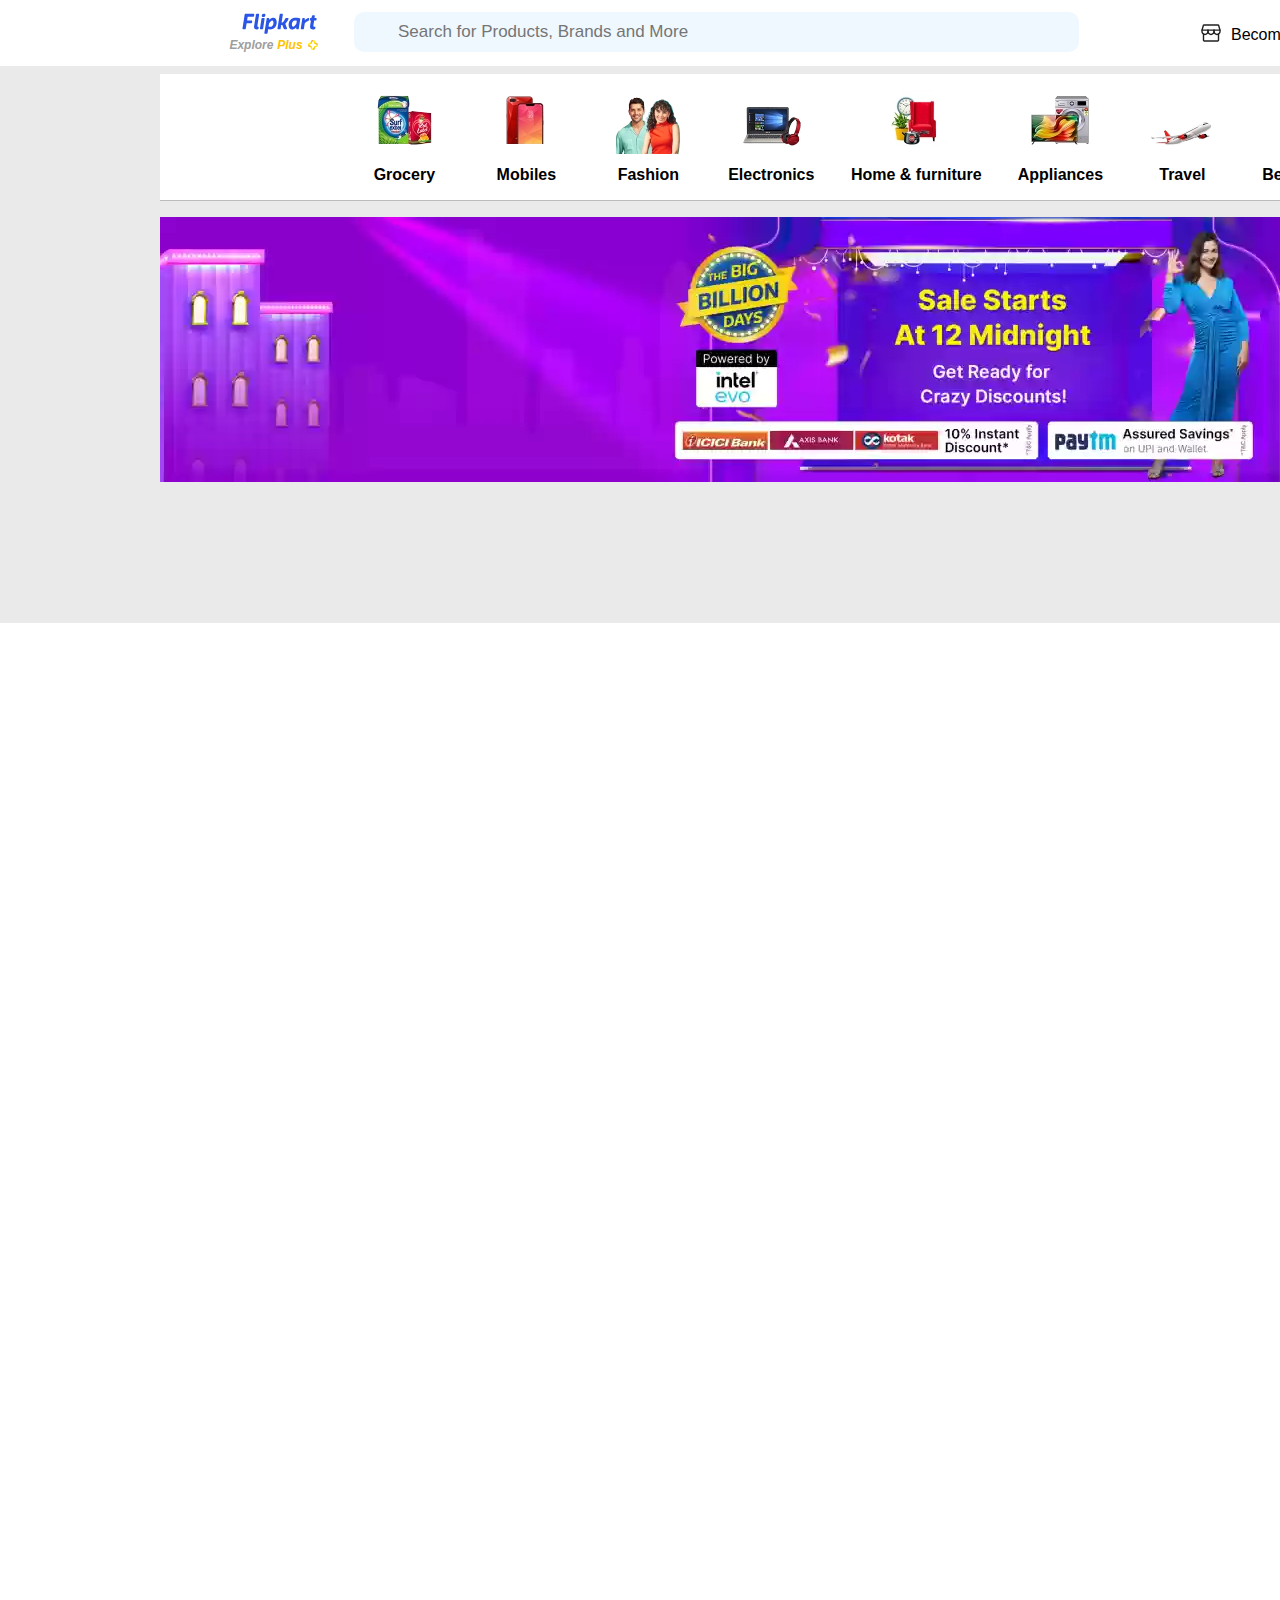
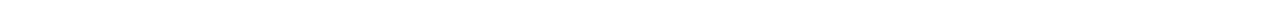
<file: flipkart clone/index.html>
<!DOCTYPE html>
<html lang="en">
<head>
    <meta charset="UTF-8">
    <meta name="viewport" content="width=device-width, initial-scale=1.0">
    <title>subho's flipkart clone</title>
    <link rel="stylesheet" href="style.css">
    <link rel="stylesheet" href="https://cdnjs.cloudflare.com/ajax/libs/font-awesome/6.4.2/css/all.min.css" integrity="sha512-z3gLpd7yknf1YoNbCzqRKc4qyor8gaKU1qmn+CShxbuBusANI9QpRohGBreCFkKxLhei6S9CQXFEbbKuqLg0DA==" crossorigin="anonymous" referrerpolicy="no-referrer" />
</head>
<body>
    <div class="navbar">
        <div class="nav-main">
            <div class="nav-main-bar">

           <div class="nav-left">
            <div class="nav-flipkart-logo">
                <img src="flipkart-image.svg">
            </div>
              <div class="nav-left-downbar">
                <div class="nav-left-downbar-text1">
                 <b><i>Explore</i></b>
                </div>
                <div class="nav-left-downbar-text2">
                <b><i>Plus</i></b>
                </div>
                <div class="nav-left-downbar-text3">
                <img src="plus-brand-image.svg" >
                </div>
              </div>
           </div> 
           
           <div class="nav-middle">
            <div class="nav-left-search-bar">
            <i class="fa-solid fa-magnifying-glass"></i>
           </div>
               <input type="text" placeholder="Search for Products, Brands and More">
           </div>
        </div> 

        <div class="nav-right">
            <div class="nav-right-box1">

               <div class="nav-right-box1-logo">
                <img src="seller-image.svg" >
               </div> 
               <div class="nav-right-box1-text">
               Become a Seller
               </div>
            </div>
            <div class="nav-right-box2">
                <div class="nav-right-box2-bar">
                    <div class="nav-right-box2-sub-bar1">
                        <img src="account-image.svg" >
                        <div class="nav-right-box2-sub-bar1-text">
                            Account
                        </div>
                    </div>
                    <div class="nav-right-box2-sub-bar2">
                      <img src="Account-arrow-image.svg" >  
                    </div>
                </div>
            </div>
            <div class="nav-right-box3">
              <div class="nav-right-box3-logo-bar">
                <img src="cart-image.svg" >
              </div>
              <div class="nav-right-box3-text">
                Cart
              </div>
            </div>
            <div class="nav-right-box4">
              <div class="nav-right-box4-inner">
                <img src="three-dot-image.svg" >
              </div>  
            </div>
        </div>


        </div>
    </div>

    <div class="flipkart-main">
      <div class="flipkart-main-items-banner">
        <div class="flipkart-items-banner-without-white-background">
           <div class="flipkart-banner1">
            <div class="flipkart-banner1-box1">
              <div class="flipkart-banner1-box1-bar">
                <div class="flipkart-banner1-box1-image-box">
                  <img src="grocery-image.webp" >
                </div>
                <div class="flipkart-banner1-box1-text-box">
                 <b> Grocery </b>
                </div>
              </div>
            </div>
            <div class="flipkart-banner1-box2">
              <div class="flipkart-banner1-box2-bar">
                <div class="flipkart-banner1-box2-image-box">
                  <img src="mobiles-image.webp" >
                </div>
                <div class="flipkart-banner1-box2-text-box">
                 <b> Mobiles </b>
                </div>
              </div>
            </div>
            <div class="flipkart-banner1-box3">
              <div class="flipkart-banner1-box3-bar">
                <div class="flipkart-banner1-box3-image-box">
                  <img src="fashion-image.webp" >
                </div>
                <div class="flipkart-banner1-box3-text-box">
                 <b> Fashion </b>
                </div>
              </div> 
            </div>
            <div class="flipkart-banner1-box4">
              <div class="flipkart-banner1-box4-bar">
                <div class="flipkart-banner1-box4-image-box">
                  <img src="electronics-image.webp" >
                </div>
                <div class="flipkart-banner1-box4-text-box">
                 <b> Electronics </b>
                </div>
              </div>   
            </div>
            <div class="flipkart-banner1-box5">
              <div class="flipkart-banner1-box5-bar">
                <div class="flipkart-banner1-box5-image-box">
                  <img src="home&furniture-image.webp" >
                </div>
                <div class="flipkart-banner1-box5-text-box">
                 <b> Home & furniture </b>
                </div>
              </div>   
            </div>
            <div class="flipkart-banner1-box6">
              <div class="flipkart-banner1-box6-bar">
                <div class="flipkart-banner1-box6-image-box">
                  <img src="appliances-image.webp" >
                </div>
                <div class="flipkart-banner1-box6-text-box">
                 <b> Appliances </b>
                </div>
              </div> 
            </div>
            <div class="flipkart-banner1-box7">
              <div class="flipkart-banner1-box7-bar">
                <div class="flipkart-banner1-box7-image-box">
                  <img src="travel-image.webp" >
                </div>
                <div class="flipkart-banner1-box7-text-box">
                 <b> Travel </b>
                </div>
              </div> 
            </div>
            <div class="flipkart-banner1-box8">
              <div class="flipkart-banner1-box8-bar">
                <div class="flipkart-banner1-box8-image-box">
                  <img src="beauty-toys&more-image.webp" >
                </div>
                <div class="flipkart-banner1-box8-text-box">
                 <b> Beauty toys & more </b>
                </div>
              </div> 
            </div>
            <div class="flipkart-banner1-box9">
              <div class="flipkart-banner1-box9-bar">
                <div class="flipkart-banner1-box9-image-box">
                  <img src="two-wheelers.webp" >
                </div>
                <div class="flipkart-banner1-box9-text-box">
                 <b> Two wheelers </b>
                </div>
              </div> 
            </div>
           </div> 
           <div class="flipkart-banner1-shadow">
           
          </div>
          <div class="flipkart-main-banner">
            <img src="flipkart-main-banner-image.webp" >
          </div>

        </div>
      </div>
    </div>
</body>
</html>
</file>
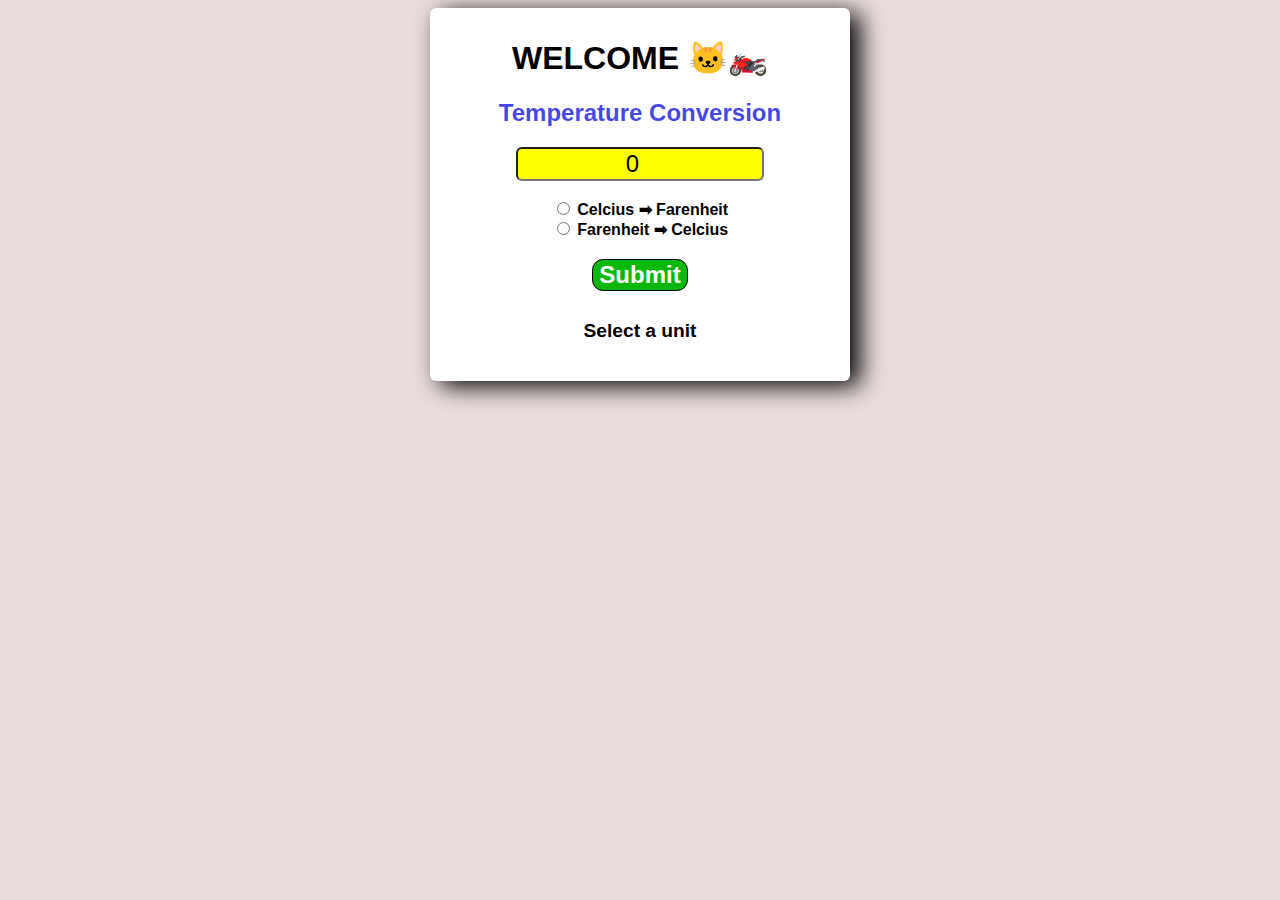
<file: Project 3 (Temperature Conversion Web App)/index.html>
<!DOCTYPE html>
<html lang="en">
<head>
    <meta charset="UTF-8">
    <meta name="viewport" content="width=device-width, initial-scale=1.0">
    <title>Temperature Coversion | My Project | Javascript | HTML | CSS</title>
    <link rel="stylesheet" href="style.css">
</head>
<body>
    <div class="main">
        

        <form>
            <h1>WELCOME 🐱‍🏍</h1>
            <h2>Temperature Conversion</h2>

            <input type="number" id="textbox" value="0" step="any">
            <br><br>
            
            <input type="radio" id="tofah" name="radiobuttons">
            <label for="tofah">Celcius ➡ Farenheit</label>
            <br>
            <input type="radio" id="tocel" name="radiobuttons">
            <label for="tocel">Farenheit ➡ Celcius</label>

            <br>

            <button type="button" onclick="convert()">Submit</button>

            <p id="result">Select a unit</p>

        
        </form>
    </div>

    <script src="index.js"></script>
</body>
</html>
</file>
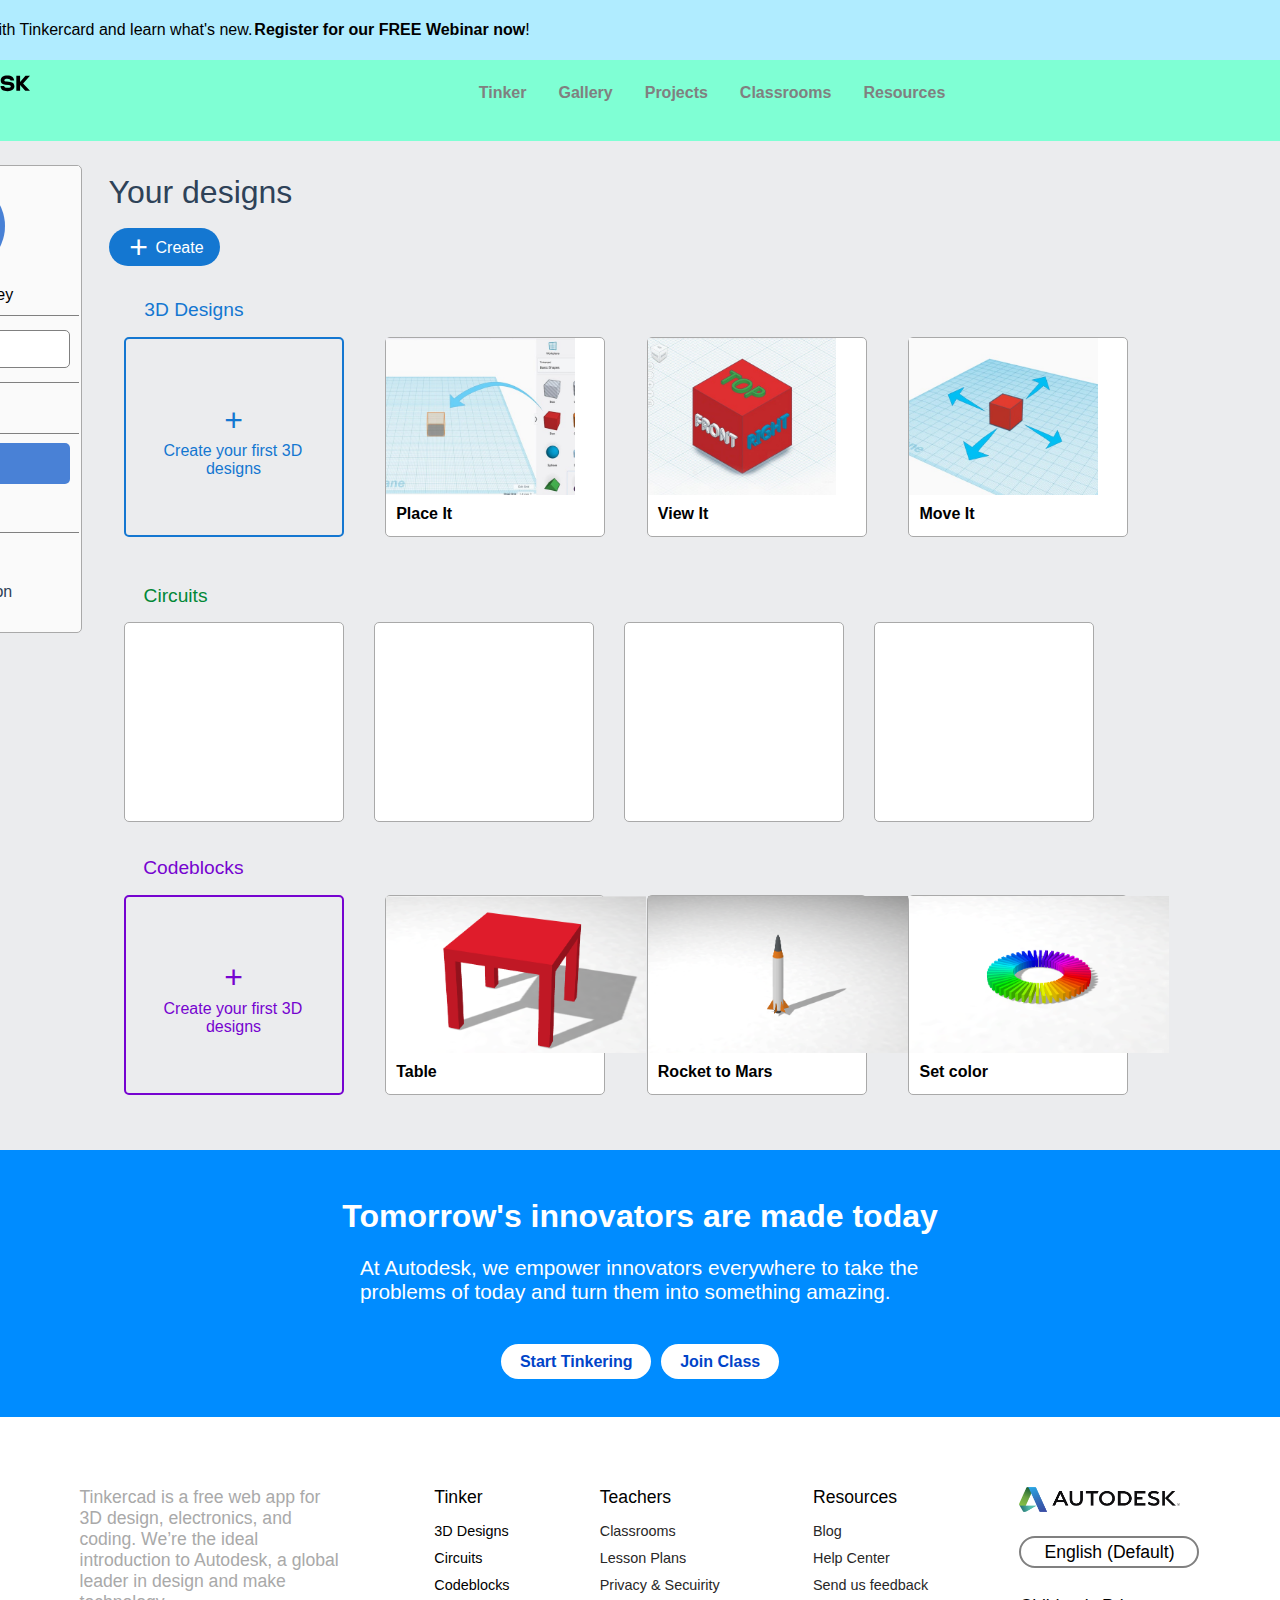
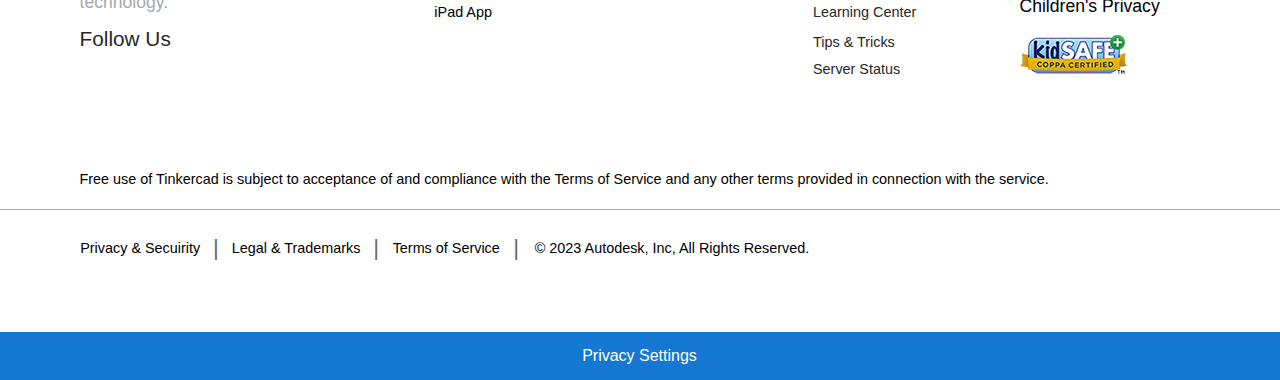
<file: tinkercard clone/index.html>
<!DOCTYPE html>
<html lang="en">
<head>
    <meta charset="UTF-8">
    <meta name="viewport" content="width=device-width, initial-scale=1.0">
    <title>timepass</title>
    <link rel="stylesheet" href="style.css">
    <link rel="stylesheet" href="https://cdnjs.cloudflare.com/ajax/libs/font-awesome/6.4.2/css/all.min.css" integrity="sha512-z3gLpd7yknf1YoNbCzqRKc4qyor8gaKU1qmn+CShxbuBusANI9QpRohGBreCFkKxLhei6S9CQXFEbbKuqLg0DA==" crossorigin="anonymous" referrerpolicy="no-referrer" />
    <link rel="stylesheet" href="">
  </head>

<body>
  <div class="whole-body">
<div class="whole">
  
    <div class="navbar">
     <div class="nav-main">

      <div class="nav-left">
        <div class="nav-left-content">
            Get Back to School with Tinkercard and learn what's new. 
            <div class="nav-left-content-bold">
                <b>Register for our FREE Webinar now</b>!
            </div>
        </div>
      </div>
      <div class="nav-right">
        <h2>x</h2>
      </div>
     </div>
    </div>
    <div class="header">
        <div class="header-logo">
            <img src="tinkercad-lockup-color.svg">
        </div>
        <div class="header-middle">
            <div class="header-middle1">
                <b>Tinker</b>
            </div>
            <div class="header-middle2">
                <b>Gallery</b>
            </div>
            <div class="header-middle3">
                <b>Projects</b>
            </div>
            <div class="header-middle4">
                <b>Classrooms</b>
            </div>
            <div class="header-middle5">
                <b>Resources</b>
            </div>
        </div>
        <div class="header-right">
            <img src="avatar-active_40.png" >
        </div>
    </div>
    <div class="main">
        <div class="space">
        </div>
      <div class="main-padding">
        
        
        <div class="sidebar-column">
         <div class="sidebar">
            <div class="sidebar-profile">
                <img src="avatar-active_200.png" >
            </div>
                <div class="name">
                    Subhamay Dey
                </div>

           <div class="search-box">
             <div class="search">
                Search Designs
             </div>
            </div>
             <div class="classes">
               <div class="classes-text">
                 Classes
               </div>
            </div>
            <div class="option">
                <div class="option-design">
                <div class="design-text">
                  Designs
                </div>
            </div>
                 <div class="option-tutorial">
                     <div class="tutorial-text">
                        Tutorials
                     </div>
                 </div>
               
            </div>
            <div class="collection">
                <div class="collection-text-bar">
                    <div class="collection-text">
                      Collections
                    </div>
                </div>
                <div class="create-collection-bar ">
                  <div class="create-collection-bar-interior">
                    <div class="collection-box">
                        <h4>+</h4>
                    </div>
                    <div class="create-collection-text">
                       Create Collection
                    </div>
                  </div>
                </div>
            </div>

           

            </div>
            </div>

            <div class="main-column">
            <div class="design-row">
               <div class="design-content">
                   <div class="design-content-padding">

                     <div class="your-designs-text-bar">
                        <div class="your-designs-text">
                        Your designs
                        </div>

                     </div>

                     <div class="create-design-bar">
                        <div class="create-design-box">
                            <div class="design-plus">
                                 +
                            </div>

                                <div class="create-text">
                                    Create
                                </div>
                           
                        </div>
                     </div>

                   </div>
                </div>
             </div>

             <div class="three-d-designs-row">
               <div class="three-d-designs-text-bar">
                 <div class="three-d-designs-text">
                    <div class="three-d-box">
                        <i class="fa-solid fa-cube"></i>
                        <a>3D Designs</a>
                    </div>
                 </div>
               </div>
               <div class="three-d-designs-boxes">
                 <div class="design-box1">
                  <div class="design-box1-main">

                   <div class="design-box1-plus">
                    <div class="design-box1-inner-plus">
                        +
                    </div>
                   </div>
                   <div class="design-box1-content">
                    <div class="design-box1-text1-bar">
                    <div class="design-box1-text1">
                     Create your first 3D 
                    </div>
                  </div>
                  <div class="design-box1-text2-bar">
                    <div class="design-box1-text2">
                      designs
                     </div>
                    </div>
                   </div>
                  </div>
                 </div>
                 <div class="design-box2">
                    <div class="design-box2-img">
                    <img src="3d-design-image2.jpg" >
                    </div>
                    <div class="design-box2-text-bar">
                      <div class="design-box2-text">
                        Place It
                      </div>
                    </div>
                 </div>
                 <div class="design-box3">
                  <div class="design-box3-img">
                  <img src="3d-design-image-3.jpg" >
                 </div>
                 <div class="design-box3-text-bar">
                  <div class="design-box3-text">
                    View It
                  </div>
                 </div>
                </div>
                 <div class="design-box4">
                  <div class="design-box4-img">
                  <img src="3d-design-image4.jpg" >
                 </div>
                 <div class="design-box4-text-bar">
                  <div class="design-box4-text">
                    Move It
                  </div>
                 </div>
                </div>

               </div>
             </div>

             <div class="middle-banner">
              <div class="circuit-text-bar">
                <div class="circuit-text-box">
                  <i class="fa-solid fa-microchip"></i>
                  <a>Circuits</a>

                </div>
              </div>
              <div class="circuits-boxes">
                
              <div class="circuit-box1-padding">
                <div class="circuit-box1">
                  
                </div>
              </div>
                
              <div class="circuit-box2-padding">
                <div class="circuit-box2">
                   
                </div>
              </div>

              <div class="circuit-box3-padding">
                <div class="circuit-box3">

                </div>
              </div>

              <div class="circuit-box4-padding">
                <div class="circuit-box4">

                </div>
              </div>

              </div>
             </div>

             <div class="Codeblocks-row">
              <div class="Codeblocks-text-bar">
                <div class="Codeblocks-text">
                   <div class="Codeblocks-box">
                    <i class="fa-brands fa-codepen"></i>
                       <a>Codeblocks</a>
                   </div>
                </div>
              </div>
              <div class="Codeblocks-boxes">
                <div class="Codeblocks-box1">
                 <div class="Codeblocks-box1-main">

                  <div class="Codeblocks-box1-plus">
                   <div class="Codeblocks-box1-inner-plus">
                       +
                   </div>
                  </div>
                  <div class="Codeblocks-box1-content">
                   <div class="Codeblocks-box1-text1-bar">
                   <div class="Codeblocks-box1-text1">
                    Create your first 3D 
                   </div>
                 </div>
                 <div class="Codeblocks-box1-text2-bar">
                   <div class="Codeblocks-box1-text2">
                     designs
                    </div>
                   </div>
                  </div>
                 </div>
                </div>
              
                <div class="design-box2">
                  <div class="design-box2-img">
                  <img src="codeblock-image2.png" >
                  </div>
                  <div class="design-box2-text-bar">
                    <div class="design-box2-text">
                     Table
                    </div>
                  </div>
               </div>
               <div class="design-box3">
                <div class="design-box3-img">
                <img src="codeblock-image3.png" >
               </div>
               <div class="design-box3-text-bar">
                <div class="design-box3-text">
                  Rocket to Mars
                </div>
               </div>
              </div>
               <div class="design-box4">
                <div class="design-box4-img">
                <img src="codeblock-image4.png" >
               </div>
               <div class="design-box4-text-bar">
                <div class="design-box4-text">
                  Set color
                </div>
               </div>
              </div>

             </div>
           </div>
              </div>
            </div>

        </div>

        <div class="blue-banner">
          <div class="banner-content">


          <div class="banner-heading">
          <b>Tomorrow's innovators are made today</b>
          </div>
          <div class="banner-text">
            At Autodesk, we empower innovators everywhere to take the problems of today and turn them into something amazing.
          </div>
          <div class="banner-footer">
              
            <div class="banner-box1">
             <b> Start Tinkering</b> 
            </div>
            <div class="banner-box2">
              <b>Join Class</b>
            </div>

          </div>
          </div>

        </div>
     
        <div class="footer-content">
          <div class="footer-content-box1">
            <div class="footer-content-box1-text">
              Tinkercad is a free web app for 3D design, electronics, and coding. We’re the ideal introduction to Autodesk, a global leader in design and make technology.
            </div>
            <div class="footer-content-box1">
             Follow Us
            </div>
            <div class="footer-content-box1-social-icons">
              <div class="twitter-icon">
                <div class="tw-icon">
                  <i class="fa-brands fa-twitter"></i>
                </div>
              </div>
              <div class="instagram-icon">
                <div class="ig-icon">
                  <i class="fa-brands fa-instagram"></i>
                </div>
              </div>
              <div class="facebook-icon">
                <div class="fb-icon">
                  <i class="fa-brands fa-facebook-f"></i>
                </div>
              </div>
              <div class="youtube-icon">
                <div class="yt-icon">
                  <i class="fa-brands fa-youtube"></i>
                </div>
              </div>
              <div class="tiktok-icon">
                <div class="tk-icon">
                  <i class="fa-brands fa-tiktok"></i>
                </div>
              </div>
            </div>
          </div>

          <div class="footer-content-box2">
            <div class="footer-content-box2-text1">
              Tinker
            </div>
            <div class="footer-content-box2-text2">
              3D Designs
            </div>
            <div class="footer-content-box2-text3">
              Circuits
            </div>
            <div class="footer-content-box2-text4">
              Codeblocks
            </div>
            <div class="footer-content-box2-text5">
              iPad App
            </div>
          </div>

          <div class="footer-content-box3">
            <div class="footer-content-box3-text1">
              Teachers
            </div>
            <div class="footer-content-box3-text2">
              Classrooms
            </div>
            <div class="footer-content-box3-text3">
              Lesson Plans
            </div>
            <div class="footer-content-box3-text4">
              Privacy & Secuirity
            </div>
          </div>

          <div class="footer-content-box4">
            <div class="footer-content-box4-text1">
              Resources
            </div>
            <div class="footer-content-box4-text2">
              Blog
            </div>
            <div class="footer-content-box4-text3">
              Help Center
            </div>
            <div class="footer-content-box4-text4">
              Send us feedback
            </div>
            <div class="footer-content-box4-text5">
              Learning Center
            </div>
            <div class="footer-content-box4-text6">
              Tips & Tricks
            </div>
            <div class="footer-content-box4-text7">
              Server Status
            </div>
          </div>

          <div class="footer-content-box5">
            <div class="footer-content-box5-logo">
              <img src="Autodesk_Logo.svg.png" >
            </div>
            <div class="english-default">
              <div class="english-default-text">
                English (Default)
              </div>
            </div>
            <div class="childrens-privacy">
              <div class="childrens-privacy-text">
                Children's Privacy
              </div>
            </div>
            <div class="kid-safe">
              <img src="kid-safe-image.png" >
            </div>
          </div>

        </div>
       
        <div class="footer-line1">
          Free use of Tinkercad is subject to acceptance of and compliance with the Terms of Service and any other terms provided in connection with the service.
        </div>
        <div class="footer-border-bar">

        <div class="footer-border">
        </div>

      </div>

        <div class="footer-line2-bar">
         <div class="footer-line2">
          <div class="footer-line2-row">

         
          <div class="footer-line2-text1">
           Privacy & Secuirity
          </div>
          <div class="or">
            |
          </div>
          <div class="footer-line2-text2">
           Legal & Trademarks
          </div>
          <div class="or">
            |
          </div>
          <div class="footer-line2-text3">
           Terms of Service
          </div>
          <div class="or">
            |
          </div>
          <div class="footer-line2-text4">
            © 2023 Autodesk, Inc, All Rights Reserved.
           </div>
        </div>
         </div>
        </div>
        <div class="footer-last-bar">
          <div class="footer-last-bar-text">
            Privacy Settings
          </div>
        </div>

      </div>
      </div>
   
</body>
</html>
</file>
<file: flipkart clone/style.css>
*{
    margin: 0;
    padding: 0;
    font-family: Arial, Helvetica, sans-serif;
    box-sizing: border-box;
}
.navbar{
    height: 66px;
    width: 1920px;
    display: flex;
    justify-content: center;
}
.nav-main{
    height: 66px;
    width: 1600px;
    padding-top: 12px;
    padding-bottom: 12px;
    padding-left: 28px;
    padding-right: 28px;
    display: flex;
}
.nav-main-bar{
    height: 40px;
    width: 991px;
    display: flex;
}
.nav-left{
    height: 40px;
    width: 130px;
    margin-right: 36px;
    
}
.nav-flipkart-logo{
    height: 22px;
    width: 130px;
    display: flex;
    justify-content: center;
}
.nav-left-downbar{
    height: 15px;
    width: 130px;
    display: flex;
    justify-content: flex-end;
    margin-top: 4px;
}
.nav-left-downbar-text1{
    height: 15px;
    width: 43.84px;
    margin-right: 4px;
    font-size: 0.75rem;
    color: #9e9e9e;
}

.nav-left-downbar-text2{
    height: 15px;
    width: 24.75px;
    font-size: 0.75rem;
    color: #ffc200;
}
.nav-left-downbar-text3{
    height: 10px;
    width: 10px;
    margin-top: 2px;
    margin-left: 6px;
    display: flex;
}
.nav-middle{
    height: 40px;
    width: 825px;
    display: flex;
}
.nav-left-search-bar{
    height: 40px;
    width: 44px;
    background-color: aliceblue;
    padding-top: 8px;
    padding-bottom: 8px;
    padding-right: 8px;
    padding-left: 12px;
    border-top-left-radius: 10px;
    border-bottom-left-radius: 10px;
    display: flex;
    justify-content: center;
    align-items: center;
}
.nav-left-search-bar i {
    font-size: 1.2rem;
}
.nav-middle input{
    height: 40px;
    width: 681px;
    font-size: 17px;
    background-color: aliceblue;
    border: none;
    border-top-right-radius: 10px;
    border-bottom-right-radius: 10px;
}
.nav-right{
    height: 42px;
    width: 553px;
    display: flex;
    align-items: center;
}
.nav-right-box1{
    height: 24px;
    width: 194px;
    padding-left: 20px;
    padding-right: 20px;
    display: flex;
}
.nav-right-box1-logo{
    height: 24px;
    width: 32px;
}
.nav-right-box1-logo img{
    margin-right: 8px;
}
.nav-right-box1-text{
    height: 24px;
    width: 122px;
    margin-top: 2px;
    font-size: 1rem;
    display: flex;
    align-items: center;
}
.nav-right-box2{
    height: 42px;
    width: 173px;
    padding-left: 20px;
    padding-right: 20px;
}
.nav-right-box2-bar{
    height: 42px;
    width: 133px;
    padding: 8px;
    border: 1px solid transparent;
    display: flex;
    justify-content: center;
    align-items: center;
}
.nav-right-box2-sub-bar1{
    height: 24px;
    width: 95px;
    display: flex;
}
.nav-right-box2-sub-bar1 img{
    margin-right: 8px;
}
.nav-right-box2-sub-bar1-text{
    display: flex;
    align-items: center;
    margin-top: 2px;
    font-size: 1rem;
}
.nav-right-box2-sub-bar2{
    height: 12px;
    width: 12px;
    margin-left: 4px;
    margin-right: 4px;
    display: flex;
    justify-content: center;
    align-items: center;
}
.nav-right-box3{
    height: 27px;
    width: 104px;
    padding-left: 20px;
    padding-right: 20px;
    display: flex;
}
.nav-right-box3-logo-bar{
    height: 27px;
    width: 32px;
}
.nav-right-box3-logo-bar img{
    margin-right: 8px;
}
.nav-right-box3-text{
    height: 24px; 
    width: 32px;
    font: 16px;
    margin-top: 2px;
    display: flex;
    justify-content: center;
    align-items: center;
}
.nav-right-box4{
    height: 42px;
    width: 82px;
    padding-left: 20px;
    padding-right: 20px;
}
.nav-right-box4-inner{
    height: 42px;
    width: 42px;
    padding: 8px;
}
.nav-right-box4-inner img{
    margin-top: 1px;
}
.flipkart-main{
    height: 557px;
    width: 1920px;
    background-color: #eaeaea;
}
.flipkart-main-items-banner{
    height: 1541px;
    width: 1888px;
    margin-left: 16px;
    margin-right: 16px;
    display: flex;
    justify-content: center;
}
.flipkart-items-banner-without-white-background{
    height: 1533px;
    width: 1600px;
    margin-top: 8px;
}
.flipkart-banner1{
     height: 126px;
     width: 1600px;
     display: flex;
     justify-content: center;
     background-color: #ffffff;
}
.flipkart-banner1-box1{
    height: 126px;
    width: 130px;
    padding-left: 24px;
    padding-top: 16px;
    padding-bottom: 16px;
    padding-right: 16px;
}
.flipkart-banner1-box2{
    height: 126px;
    width: 122px;
   padding: 16px;
}
.flipkart-banner1-box3{
    height: 126px;
    width: 122px;
   padding: 16px;
}
.flipkart-banner1-box4{
    height: 126px;
    width: 123.89px;
   padding: 16px;
}
.flipkart-banner1-box5{
    height: 126px;
    width: 166.17px;
   padding: 16px;
}
.flipkart-banner1-box6{
    height: 126px;
    width: 122px;
   padding: 16px;
}
.flipkart-banner1-box7{
    height: 126px;
    width: 122px;
   padding: 16px;
}
.flipkart-banner1-box8{
    height: 126px;
    width: 187.83px;
   padding: 16px;
}
.flipkart-banner1-box9{
    height: 126px;
    width: 153.41px;
   padding: 16px;
   padding-right: 24px;
}
.flipkart-banner1-box1-bar{
    height: 94px;
    width: 90px;
}
.flipkart-banner1-box2-bar{
    height: 94px;
    width: 90px;
}
.flipkart-banner1-box3-bar{
    height: 94px;
    width: 90px;
}
.flipkart-banner1-box4-bar{
    height: 94px;
    width: 91.88px;
}
.flipkart-banner1-box5-bar{
    height: 94px;
    width: 134.16px;
}
.flipkart-banner1-box6-bar{
    height: 94px;
    width: 90px;
}
.flipkart-banner1-box7-bar{
    height: 94px;
    width: 90px;
}
.flipkart-banner1-box8-bar{
    height: 94px;
    width: 155.83px;
}
.flipkart-banner1-box9-bar{
    height: 94px;
    width: 113.41px;
}
.flipkart-banner1-box1-image-box{
    height: 64px;
    width: 90px;
    margin-bottom: 12px;
    display: flex;
    justify-content: center;
}
.flipkart-banner1-box2-image-box{
    height: 64px;
    width: 90px;
    margin-bottom: 12px;
    display: flex;
    justify-content: center;
}
.flipkart-banner1-box3-image-box{
    height: 64px;
    width: 90px;
    margin-bottom: 12px;
    display: flex;
    justify-content: center;
}
.flipkart-banner1-box4-image-box{
    height: 64px;
    width: 91.88px;
    margin-bottom: 12px;
    display: flex;
    justify-content: center;
}
.flipkart-banner1-box5-image-box{
    height: 64px;
    width: 134.16px;
    margin-bottom: 12px;
    display: flex;
    justify-content: center;
}
.flipkart-banner1-box6-image-box{
    height: 64px;
    width: 90px;
    margin-bottom: 12px;
    display: flex;
    justify-content: center;
}
.flipkart-banner1-box7-image-box{
    height: 64px;
    width: 90px;
    margin-bottom: 12px;
    display: flex;
    justify-content: center;
}
.flipkart-banner1-box8-image-box{
    height: 64px;
    width: 155.83px;
    margin-bottom: 12px;
    display: flex;
    justify-content: center;
}
.flipkart-banner1-box9-image-box{
    height: 64px;
    width: 113.41px;
    margin-bottom: 12px;
    display: flex;
    justify-content: center;
}
.flipkart-banner1-box1-text-box{
    height: 17px;
    width: 100%;
    display: flex;
    justify-content: center;
}
.flipkart-banner1-box2-text-box{
    height: 17px;
    width: 100%;
    display: flex;
    justify-content: center;
}
.flipkart-banner1-box3-text-box{
    height: 17px;
    width: 100%;
    display: flex;
    justify-content: center;
}
.flipkart-banner1-box4-text-box{
    height: 17px;
    width: 100%;
    display: flex;
    justify-content: center;
}
.flipkart-banner1-box5-text-box{
    height: 17px;
    width: 100%;
    display: flex;
    justify-content: center;
}
.flipkart-banner1-box6-text-box{
    height: 17px;
    width: 100%;
    display: flex;
    justify-content: center;
}
.flipkart-banner1-box7-text-box{
    height: 17px;
    width: 100%;
    display: flex;
    justify-content: center;
}
.flipkart-banner1-box8-text-box{
    height: 17px;
    width: 100%;
    display: flex;
    justify-content: center;
}
.flipkart-banner1-box9-text-box{
    height: 17px;
    width: 100%;
    display: flex;
    justify-content: center;
}
.flipkart-banner1-shadow{
    height: 1px;
    width: 1600px;
    background-color: #9e9e9e9e;
}
.flipkart-main-banner{
    height: 265.39px;
    width: 1600px;
    margin-top: 16px;
}
</file>
<file: Project 3 (Temperature Conversion Web App)/style.css>
body{
    font-family: Verdana, Geneva, Tahoma, sans-serif;
    background-color: rgb(233, 220, 220)
}
h2{
    color: hsla(240, 85%, 48%, 0.788);
}

form{
    padding: 10px 10px 10px;
    text-align: center;
    background-color: white;
    box-shadow: 10px 5px 25px;
    max-width: 400px;
    max-height: 600px;
    margin: auto;
    border-radius: 6px;

}

#textbox{
    width: 60%;
    background-color: yellow;
    font-size: 1.5em;
    border-radius: 6px;
    text-align: center;
}

label{
    font-size: 1em;
    font-weight: bold;
}

button{
    background-color: hsl(120, 89%, 38%);
    color: white;
    font-weight: bold;
    font-size: 1.5rem;
    border-radius: 11px;
    border: 1px solid black;
    transition: background-color 0.25s;
    cursor: pointer;
    margin-top: 20px;
}
button:hover{
    background-color: hsl(120, 49%, 16%);
}

#result{
    font-size: larger;
    padding: 10px;
    font-weight: bold;
}
.main{
   text-align: center;
   margin: auto;
}
</file>
<file: tinkercard clone/style.css>
*{
    margin: 0;
    padding: 0;
    font-family: Arial, Helvetica, sans-serif;
    box-sizing: border-box;
}
.navbar{
    height: 60px;
    width: 1653px;
    background-color: #B0ECFF;
}
.nav-main{
    display: flex;
    padding-left: 16px;
    padding-right: 16px;
    height: 60px;
    width: 1653px;
}
.nav-left{
    height: 60px;
    width: 1610px;
    padding: 16px;
}
.nav-left-content{
    height: 28px;
    width: 1578px;
    display: flex;
    align-items: center;
}
.nav-left-content-bold{
    padding-left: 2px;
    display: flex;
    align-items: center;
    height: 28px;
    width: 280px;
}
.nav-left-content-bold b{
    cursor: pointer;
}
.nav-right{
    display: flex;
    align-items: center;
    justify-content: center;
    height: 60px;
    width: 27.9px;
    padding-top: 9px;
    padding-bottom: 9px;
    color: grey;
}
.nav-right h2{
    cursor: pointer;
}
.header{
    height: 81px;
    width: 1653px;
    background-color: aquamarine;
    padding-left: 32px;
    padding-right: 32px;
    padding-top: 10px;;
    padding-bottom: 10px;
    text-align: center;
    justify-content: center;
    display: flex;
    justify-content: space-between;
}
.header-logo img{
    height: 48.52px;
    width: 184px;
    display: flex;
    align-items: center;
}
.header-middle{
    display: flex;
    text-align: center;
    display: flex;
    text-align: center;
    justify-content: center;
}
.header-middle b{
    color: grey;
}
.header-middle1{
    margin: 10px 4px;
    padding: 4px 12px;
    display: flex;
    text-align: center;
    justify-content: center;
}
.header-middle2{
    margin: 10px 4px;
    padding: 4px 12px;
    display: flex;
    text-align: center;
    justify-content: center;
}
.header-middle3{
    margin: 10px 4px;
    padding: 4px 12px;
    display: flex;
    text-align: center;
    justify-content: center;
}
.header-middle4{
    margin: 10px 4px;
    padding: 4px 12px;
    display: flex;
    text-align: center;
    justify-content: center;
}
.header-middle5{
    margin: 10px 4px;
    padding: 4px 12px;
    display: flex;
    text-align: center;
    justify-content: center;
}
.header-right{
    display: flex;
    align-items: center;
    justify-content: center;
}
.header-right img{
    border-radius: 50%;
}
.main{
    height: 1009px;
    width: 1653px;
    background-color: #ebecee;
}
.space{
    height: 24px;
    width: 1580px;
}
.main-padding{
    height: 985px;
    width: 1628px;
    margin-left: 12px;
    margin-right: 12px;
    display: flex;
    justify-content: space-;
}
.sidebar{
    height: 468px;
    width: 244px;
    background-color: #fafafa;
    border-radius: 5px;
    border: 1px solid darkgrey;
}    
.sidebar-profile{
    height: 120px;
    width: 240px;
    padding-top: 14px;
    padding-bottom: 9px;
    display: flex;
    background-color: #fafafa;
    justify-content: center;
}
.sidebar-profile img{
    height: 92px;
    width: 92px;
    border-radius: 50%;
}
.name{
    height: 29px;
    width: 240px;
    display: flex;
    justify-content: center;
}
.search-box{
    height: 68px;
    width: 240px;
    padding: 14px 9px;
    border-top: 1px solid grey;
    border-bottom: 1px solid grey;
}
.search{
    height: 38px;
    width: 222px;
    padding-left: 8px;
    padding-right: 8px;
    background-color: #FFFFFF;
    border: 1px solid grey;
    border-radius: 5px;
    color: grey;
    display: flex;
    align-items: center;
}
.classes{
    height: 50px;
    width: 240px;
}
.classes-text{
    height: 41px;
    width: 222px;
    padding-top: 5px;
    padding-left: 9px;
    padding-right: 9px;
    color: #07A646;
    display: flex;
    align-items: center;
}
.design-row{
    height: 118px;
    width: 1368px;
    padding-left: 20px;
}
.sidebar-column{
    height: 960px;
    width: 268px;
    padding: 0px 12px;
    display: flex;
}
.option{
    height: 100px;
    width: 240px;
    border-top: 1px solid grey;
    border-bottom: 1px solid grey;

}
.option-design{
    height: 50px;
    width: 240px;
    display: flex;
    justify-content: center;
    padding-top: 9px;
}
.design-text{
    height: 41px;
    width: 222px;
    padding: 0px 9px;
    background-color: #4981D6;
    color: #fafafa;
    border-radius: 5px;
    display: flex;
    text-align: center;
    align-items: center;
}
.option-tutorial{
    height: 41px;
    width: 240px;
    display: flex;
    justify-content: center;
}
.tutorial-text{
    height: 41px;
    width: 222px;
    padding: 0px 9px;
    display: flex;
    text-align: center;
    align-items: center;
    color: #2E4258;
}
.collection{
    height: 79px;
    width: 240px;

}
.collection-text-bar{
    height: 39px;
    width: 240px;
    padding-top: 9px;
}
.collection-text{
    height: 30px;
    width: 116px;
    padding: 0px 18px;
    display: flex;
    text-align: center;
    align-items: center;
    color: grey;
}
.create-collection-bar{
    height: 40px;
    width: 240px;
    display: flex;
    justify-content: center;
}
.create-collection-bar-interior{
    height: 40px;
    width: 222px;
    padding-left: 6px;
    padding-right: 9px;
    display: flex;
    text-align: center;
    align-items: center;
}
.collection-box{
    height: 30px;
    width: 30px;
    border: 1px solid blue;
    color: blue;
    display: flex;
    justify-content: center;
    align-items: center;
}
.create-collection-text{
    height: 29px;
    width: 175px;
    padding-left: 6px;
    color: #2E4258;
    display: flex;
    align-items: center;
    text-align: center;
}
.main-column{
    height: 985px;
}
.design-row{
    height: 118px;
    width: 1360px;
    padding: 0px 15px;
}
.design-content{
    height: 118px;
    width: 1330px;
    display: flex;
    align-items: center;
}
    

.design-content-padding{
    height: 92px;
    width: 892px;
    margin-top: 8px;
    margin-bottom: 16px;
}
.your-designs-text-bar{
    height: 40px;
    width: 892px;
    margin-bottom: 14px;
}
.your-designs-text{
    height: 38px;
    width: 892px;
    font-size: 2.0rem;
    font-weight: 400;
    color: #2E4258;
}
.create-design-bar{
    height: 38px;
    width: 892px;
    margin-bottom: 18px;
}
.create-design-box{
    height: 38px;
    width: 111.78px;
    padding: 7px 18px;
    background-color: #1477D1;
    border-radius: 20px;
    display: flex;
    justify-content: space-between;
    align-items: center;
}
.design-plus{
    height: 24px;
    width: 24px;
    color: #FFFFFF;
    font-size: 2rem;
    display: flex;
    align-items: center;
    justify-content: center;
    
}
.plus{
    height: 18px;
    width: 18px;
}
.create-text{
    height: 16.5px;
    width: 46.78px;
    color: #FFFFFF;
    font-size: 1rem;
    font-weight: 500;
}
.three-d-designs-row{
    height: 284.59px;
    width: 1360px;
    padding: 0px 15px;
}
.three-d-designs-text-bar{
    height: 54px;
    width: 900.66px;
    display: flex;
    align-items: center;
}
.three-d-designs-text{
    height: 24px;
    width: 135px;
}
.three-d-box{
    display: flex;
    justify-content: space-between;
}
.three-d-box i{
    height: 24px;
    width: 24px;
    font-size: 1.5rem;
    color: #1477D1;
}
.three-d-box a{
    display: flex;
    align-items: center;
    color: #1477D1;
    font-size: 1.2rem;
}
.three-d-designs-boxes{
    height: 200.59px;
    width: 1020px;
    padding-left: 15px;
    margin-bottom: 30px;
    display: flex;
    justify-content: space-between;
}
.design-box1{
    height: 200px;
    width: 220px;
    border: 2px solid #1477D1;
    border-radius: 5px;
    padding: 15px;
}
.design-box1-main{
    justify-content: baseline;
}
.design-box1-plus{
    height: 78px;
    width: 186px;
    display: flex;
    justify-content: center;
    align-items: end;
}
.design-box1-inner-plus{
    height: 24px;
    width: 24px;
    color: #1477D1;
    font-size: 2rem;
    display: flex;
    align-items: center;
    justify-content: center;
}
.design-box1-content{
    height: 78px;
    width: 186px;
    margin-top: 10px;
}
.design-box1-text1-bar{
    display: flex;
    justify-content: center;
}
.design-box1-text1{
    height: 18px;
    width: 140px;
    color: #1477D1;
}
.design-box1-text2-bar{
    display: flex;
    justify-content: center;
}
.design-box1-text2{
    color: #1477D1;
}
.design-box2{
    height: 200px;
    width: 220px;
    background-color: #FFFFFF;
    border: 1px solid darkgrey;
    border-radius: 5px;
}
.design-box2-img{
    height: 157px;
    width: 218px;
    display: flex;
}
.design-box2-text-bar{
    height: 41px;
    width: 218px;
    padding: 10px;
}
.design-box2-text{
    height: 21px;
    width: 198px;
    font-weight: 600;
}
.design-box3{
    height: 200px;
    width: 220px;
    background-color: #ffffff;
    border: 1px solid darkgrey;
    border-radius: 5px;
}
.design-box3-img{
    height: 157px;
    width: 220px;
    display: flex;
}
.design-box3-text-bar{
    height: 41px;
    width: 218px;
    padding: 10px;
}
.design-box3-text{
    height: 21px;
    width: 198px;
    font-weight: 600;
}
.design-box4{
    height: 200px;
    width: 220px;
    background-color: #ffffff;
    border: 1px solid darkgrey;
    border-radius: 5px;
}
.design-box4-img{
    height: 157px;
    width: 220px;
    display: flex;
}
.design-box4-text-bar{
    height: 41px;
    width: 218px;
    padding: 10px;
}
.design-box4-text{
    height: 21px;
    width: 198px;
    font-weight: 600;
}
.middle-banner{
    height: 273px;
    width: 1360px;
    padding: 0px 15px;
}
.circuit-text-bar{
    height: 54px;
    width: 892.66px;
    display: flex;
    align-items: center;
    justify-content: space-between;
    
}
.circuit-text-box{
    height: 24px;
    width: 99px;
    display: flex;
    align-items: center;
    justify-content: space-between;
}
.circuit-text-box i{
    font-size: 1.5rem;
    color: #028837;
}
.circuit-text-box a{
    color: #028837;
    font-size: 1.2rem;
    padding-top: 2px;
}
.circuits-boxes{
    height: 200.59px;
    width: 1020px;
    display: flex;
    
}
.circuit-box1-padding{
    height: 230px;
    width: 250px;
    padding: 0px 15px;
}
.circuit-box1{
    height: 200px;
    width: 220px;
    background-color: #FFFFFF;
    border: 1px solid darkgrey;
    border-radius: 5px;
    padding: 4px;
    margin-bottom: 30px;
}
.circuit-box2-padding{
    height: 230px;
    width: 250px;
    padding: 0px 15px;
}
.circuit-box2{
    height: 200px;
    width: 220px;
    background-color: #FFFFFF;
    border: 1px solid darkgrey;
    border-radius: 5px;
    padding: 4px;
    margin-bottom: 30px;
}
.circuit-box3-padding{
    height: 230px;
    width: 250px;
    padding: 0px 15px;
}
.circuit-box3{
    height: 200px;
    width: 220px;
    background-color: #ffffff;
    border: 1px solid darkgrey;
    border-radius: 5px;
    padding: 4px;
    margin-bottom: 30px;
}
.circuit-box4-padding{
    height: 230px;
    width: 250px;
    padding: 0px 15px;
}
.circuit-box4{
    height: 200px;
    width: 220px;
    background-color: #ffffff;
    border: 1px solid darkgrey;
    border-radius: 5px;
    padding: 4px;
    margin-bottom: 30px;
}
.Codeblocks-row{
    height: 284.59px;
    width: 1360px;
    padding: 0px 15px;
}
.Codeblocks-text-bar{
    height: 54px;
    width: 900.66px;
    display: flex;
    align-items: center;
}
.Codeblocks-text{
    height: 24px;
    width: 135px;
}
.Codeblocks-box{
    display: flex;
    justify-content: space-between;
}
.Codeblocks-box i{
    height: 24px;
    width: 24px;
    font-size: 1.5rem;
    color: #7603D0;
}
.Codeblocks-box a{
    display: flex;
    align-items: center;
    color: #7603D0;
    font-size: 1.2rem;
}
.Codeblocks-boxes{
    height: 200.59px;
    width: 1020px;
    padding-left: 15px;
    margin-bottom: 30px;
    display: flex;
    justify-content: space-between;
}
.Codeblocks-box1{
    height: 200px;
    width: 220px;
    border: 2px solid #7603D0;
    border-radius: 5px;
    padding: 15px;
}
.Codeblocks-box1-main{
    justify-content: baseline;
}
.Codeblocks-box1-plus{
    height: 78px;
    width: 186px;
    display: flex;
    justify-content: center;
    align-items: end;
}
.Codeblocks-box1-inner-plus{
    height: 24px;
    width: 24px;
    color: #7603D0;
    font-size: 2rem;
    display: flex;
    align-items: center;
    justify-content: center;
}
.Codeblocks-box1-content{
    height: 78px;
    width: 186px;
    margin-top: 10px;
}
.Codeblocks-box1-text1-bar{
    display: flex;
    justify-content: center;
}
.Codeblocks-box1-text1{
    height: 18px;
    width: 140px;
    color: #7603D0;
}
.Codeblocks-box1-text2-bar{
    display: flex;
    justify-content: center;
}
.Codeblocks-box1-text2{
    color: #7603D0;
}
.design-box2{
    height: 200px;
    width: 220px;
    background-color: #FFFFFF;
    border: 1px solid darkgrey;
    border-radius: 5px;
}
.design-box2-img{
    height: 157px;
    width: 218px;
    display: flex;
}
.design-box2-text-bar{
    height: 41px;
    width: 218px;
    padding: 10px;
}
.design-box2-text{
    height: 21px;
    width: 198px;
    font-weight: 600;
}
.design-box3{
    height: 200px;
    width: 220px;
    background-color: #ffffff;
    border: 1px solid darkgrey;
    border-radius: 5px;
    object-fit: cover;
}
.design-box3-img{
    height: 157px;
    width: 220px;
    display: flex;
    object-fit: cover;
}
.design-box3-text-bar{
    height: 41px;
    width: 218px;
    padding: 10px;
}
.design-box3-text{
    height: 21px;
    width: 198px;
    font-weight: 600;
}
.design-box4{
    height: 200px;
    width: 220px;
    background-color: #ffffff;
    border: 1px solid darkgrey;
    border-radius: 5px;
    object-fit: cover;
}
.design-box4-img{
    height: 157px;
    width: 220px;
    display: flex;
    object-fit: cover;
}
.design-box4-text-bar{
    height: 41px;
    width: 218px;
    padding: 10px;
}
.design-box4-text{
    height: 21px;
    width: 198px;
    font-weight: 600;
}
.blue-banner{
    height: 267px;
    width: 1653px;
    display: flex;
    justify-content: center;
    background-color: rgb(0, 140, 255);
}
.banner-heading{
    height: 38px;
    width: 610px;
    margin-top: 48px;
    margin-bottom: 20px;
    color: #FFFFFF;
    font-size: 2.0rem;

    display: flex;
    justify-content: center;
}
.banner-text{
    height: 56px;
    width: 610px;
    margin-bottom: 32px;
    color: #ffffff;
    font-size: 1.3rem;
    display: flex;
    justify-content: center;
    padding-left: 25px;
    font-weight: 100;
}
.banner-footer{
    height: 35px;
    width: 610px;
    margin-bottom: 38px;
    display: flex;
    justify-content: center;
}
.banner-box1{
    height: 35px;
    width: 150.35px;
    padding: 7px 18px;
    margin-left: 5px;
    margin-right: 5px;
    border-radius: 20px;
    background-color: #FFFFFF;
    color: #0044C9;
    display: flex;
    justify-content: center;
    align-items: center;
}
.banner-box2{
    height: 35px;
    width: 117.64px;
    margin: 0px 5px;
    padding: 7px 18px;
    border-radius: 20px;
    background-color: #FFFFFF;
    color: #0044C9;
    display: flex;
    justify-content: center;
    align-items: center;
}
.footer-content{
    height: 354px;
    width: 1200px;
    margin-left: 226px;
    margin-right: 226px;
    padding-top: 70px;
    padding-bottom: 70px;
    padding-left: 40px;
    padding-right: 40px;
    display: flex;
    justify-content: space-between;
}
.footer-content-box1-text{
    font-size: 1.1rem;
    color: darkgrey;
}
.footer-content-box1{
    height: 214px;
    width: 264px;
    color: #282727;
    font-size: 1.3rem;
}
.footer-content-box2{
    height: 214px;
    width: 74.55px;
}
.footer-content-box2-text1{
    height: 24px;
    width: 74.55px;
    margin-bottom: 12px;
    font-size: 1.1rem;
}
.footer-content-box2-text2{
    height: 21px;
    width: 74.55px;
    margin-bottom: 6px;
    font-size: 0.9rem;
}
.footer-content-box2-text3{
    height: 21px;
    width: 74.55px;
    margin-bottom: 6px;
    font-size: 0.9rem;
}
.footer-content-box2-text4{
    height: 21px;
    width: 74.55px;
    margin-bottom: 6px;
    font-size: 0.9rem;
}
.footer-content-box2-text5{
    height: 21px;
    width: 74.55px;
    margin-bottom: 6px;
    font-size: 0.9rem;
}
.footer-content-box3{
    height: 214px;
    width: 122.36px;
}
.footer-content-box4{
    height: 214px;
    width: 115.64px;
}
.footer-content-box5{
    height: 214px;
    width: 180px;
}
.footer-content-box1-text{
    height: 120px;
    width: 264px;
    margin-bottom: 20px;
}
.footer-content-box1{
    height: 24px;
    width: 264px;
    margin-bottom: 12px;
}
.footer-content-box1-social-icons{
    height: 38px;
    width: 264px;
    display: flex;
}
.twitter-icon{
    height: 38px;
    width: 40px;
}
.instagram-icon{
    height: 38px;
    width: 40px;
}
.facebook-icon{
    height: 38px;
    width: 40px;
}
.youtube-icon{
    height: 38px;
    width: 40px;
}
.tiktok-icon{
    height: 38px;
    width: 40px;
}
.tw-icon{
    height: 30px;
    width: 30px;
    display: flex;
    justify-content: center;
    align-items: center;
}
.tw-icon i{
    font-size: 1.5rem;
    color: rgb(95, 94, 94);
}
.ig-icon{
    height: 30px;
    width: 30px;
    display: flex;
    justify-content: center;
    align-items: center;
}
.ig-icon i{
    font-size: 1.5rem;
    color: rgb(95, 94, 94);
}
.fb-icon{
    height: 30px;
    width: 30px;
    display: flex;
    justify-content: center;
    align-items: center;
}
.fb-icon i{
    font-size: 1.5rem;
    color:rgb(95, 94, 94);
}
.yt-icon{
    height: 30px;
    width: 30px;
    display: flex;
    justify-content: center;
    align-items: center;
}
.yt-icon i{
    font-size: 1.5rem;
    color: rgb(95, 94, 94);
}
.tk-icon{
    height: 30px;
    width: 30px;
    display: flex;
    justify-content: center;
    align-items: center;
}
.tk-icon i{
    font-size: 1.5rem;
    color: rgb(95, 94, 94);;
}
.footer-content-box3-text1{
    height: 24px;
    width: 122.36px;
    margin-bottom: 12px;
    font-size: 1.1rem;
}
.footer-content-box3-text2{
    height: 21px;
    width: 122.36px;
    margin-bottom: 6px;
    font-size: 0.9rem;
    color: #282727;
}
.footer-content-box3-text3{
    height: 21px;
    width: 122.36px;
    margin-bottom: 6px;
    font-size: 0.9rem;
    color: #282727;
}
.footer-content-box3-text4{
    height: 21px;
    width: 122.36px;
    margin-bottom: 6px;
    font-size: 0.9rem;
    color: #282727;
}
.footer-content-box4-text1{
    height: 24px;
    width: 115.64px;
    margin-bottom: 12px;
    font-size: 1.1rem;
}
.footer-content-box4-text2{
    height: 21px;
    width: 115.64px;
    margin-bottom: 6px;
    font-size: 0.9rem;
    color: #282727;
}.footer-content-box4-text3{
    height: 21px;
    width: 115.64px;
    margin-bottom: 6px;
    font-size: 0.9rem;
    color: #282727;
}
.footer-content-box4-text4{
    height: 21px;
    width: 115.64px;
    margin-bottom: 6px;
    font-size: 0.9rem;
    color: #282727;
}
.footer-content-box4-text5{
    height: 24px;
    width: 115.64px;
    margin-bottom: 6px;
    font-size: 0.9rem;
    color: #282727;
}
.footer-content-box4-text6{
    height: 21px;
    width: 115.64px;
    margin-bottom: 6px;
    font-size: 0.9rem;
    color: #282727;
}
.footer-content-box4-text7{
    height: 21px;
    width: 115.64px;
    margin-bottom: 6px;
    font-size: 0.9rem;
    color: #282727;
}
.footer-content-box5-logo{
    height: 25px;
    width: 161px;
}
.footer-content-box5-logo img{
    height: 25px;
    width: 161px;
}
.english-default{
    height: 32.25px;
    width: 180px;
    padding: 3.125px 6.25px;
    margin-top: 24px;
    margin-bottom: 16px;
    border: 2px solid grey;
    border-radius: 20px;
    display: flex;
    justify-content: center;
}
.english-default-text{
    height: 16.500px;
    width: 148.500px;
    display: flex;
    justify-content: center;
    font-size: 1.1rem;
    margin-top: 1px;
}
.childrens-privacy{
    height: 39px;
    width: 180px;
    display: flex;
    justify-content: center;
}
.childrens-privacy-text{
    height: 21px;
    width: 180px;
    margin-top: 12px;
    margin-bottom: 6px;
    font-size: 1.1rem;
}
.kid-safe{
    height: 40px;
    width: 180px;
    margin-top: 12px;
}
.footer-line1{
    height: 38px;
    width: 1200px;
    margin-left: 226px;
    margin-right: 226px;
    padding-left: 40px;
    padding-right: 40px;
    padding-bottom: 10px;
    font-size: 0.9rem;
}
.footer-border-bar{
    display: flex;
    justify-content: center;
}
.footer-border{
    border-top: 1px solid darkgrey;
    height: 1px;
    width: 95%;
}
.footer-line2-bar{
    display: flex;
    justify-content: center;
}
.footer-line2{
    height: 122px;
    width: 1200px;  
    padding-top: 24px;
    padding-left: 40px;
    padding-right: 40px;
    padding-bottom: 70px;  
}
.footer-line2-row{
    display: flex;
}
.footer-line2-text1{
    height: 28px;
    width: 120.36px;
    font-size: 0.9rem;
    display: flex;
    justify-content: center;
    align-items: center;
}
.or{
    height: 28px;
    width: 7.2px;
    margin-left: 12px;
    margin-right: 12px;
    font-size: 1.4rem;
    display: flex;
    justify-content: center;
    align-items: center;
    color: #646E60;
}
.footer-line2-text2{
    height: 28px;
    width: 129.11px;
    font-size: 0.9rem;
    display: flex;
    justify-content: center;
    align-items: center;
}
.footer-line2-text3{
    height: 28px;
    width: 108.75px;
    font-size: 0.9rem;
    display: flex;
    justify-content: center;
    align-items: center;
}
.footer-line2-text4{
    height: 28px;
    width: 280.5px;
    font-size: 0.9rem;
    display: flex;
    justify-content: center;
    align-items: center;
}
.footer-last-bar{
    height: 48px;
    width: 1652px;
    padding: 10px;
    background-color: #1477D1;
    display: flex;
    justify-content: center;
}
.footer-last-bar-text{
    height: 28px;
    width: 120.8px;
    display: flex;
    justify-content: center;
    align-items: center;
    color: #ffffff;
}
.whole-body{
    display: flex;
    justify-content: center;
}
</file>
